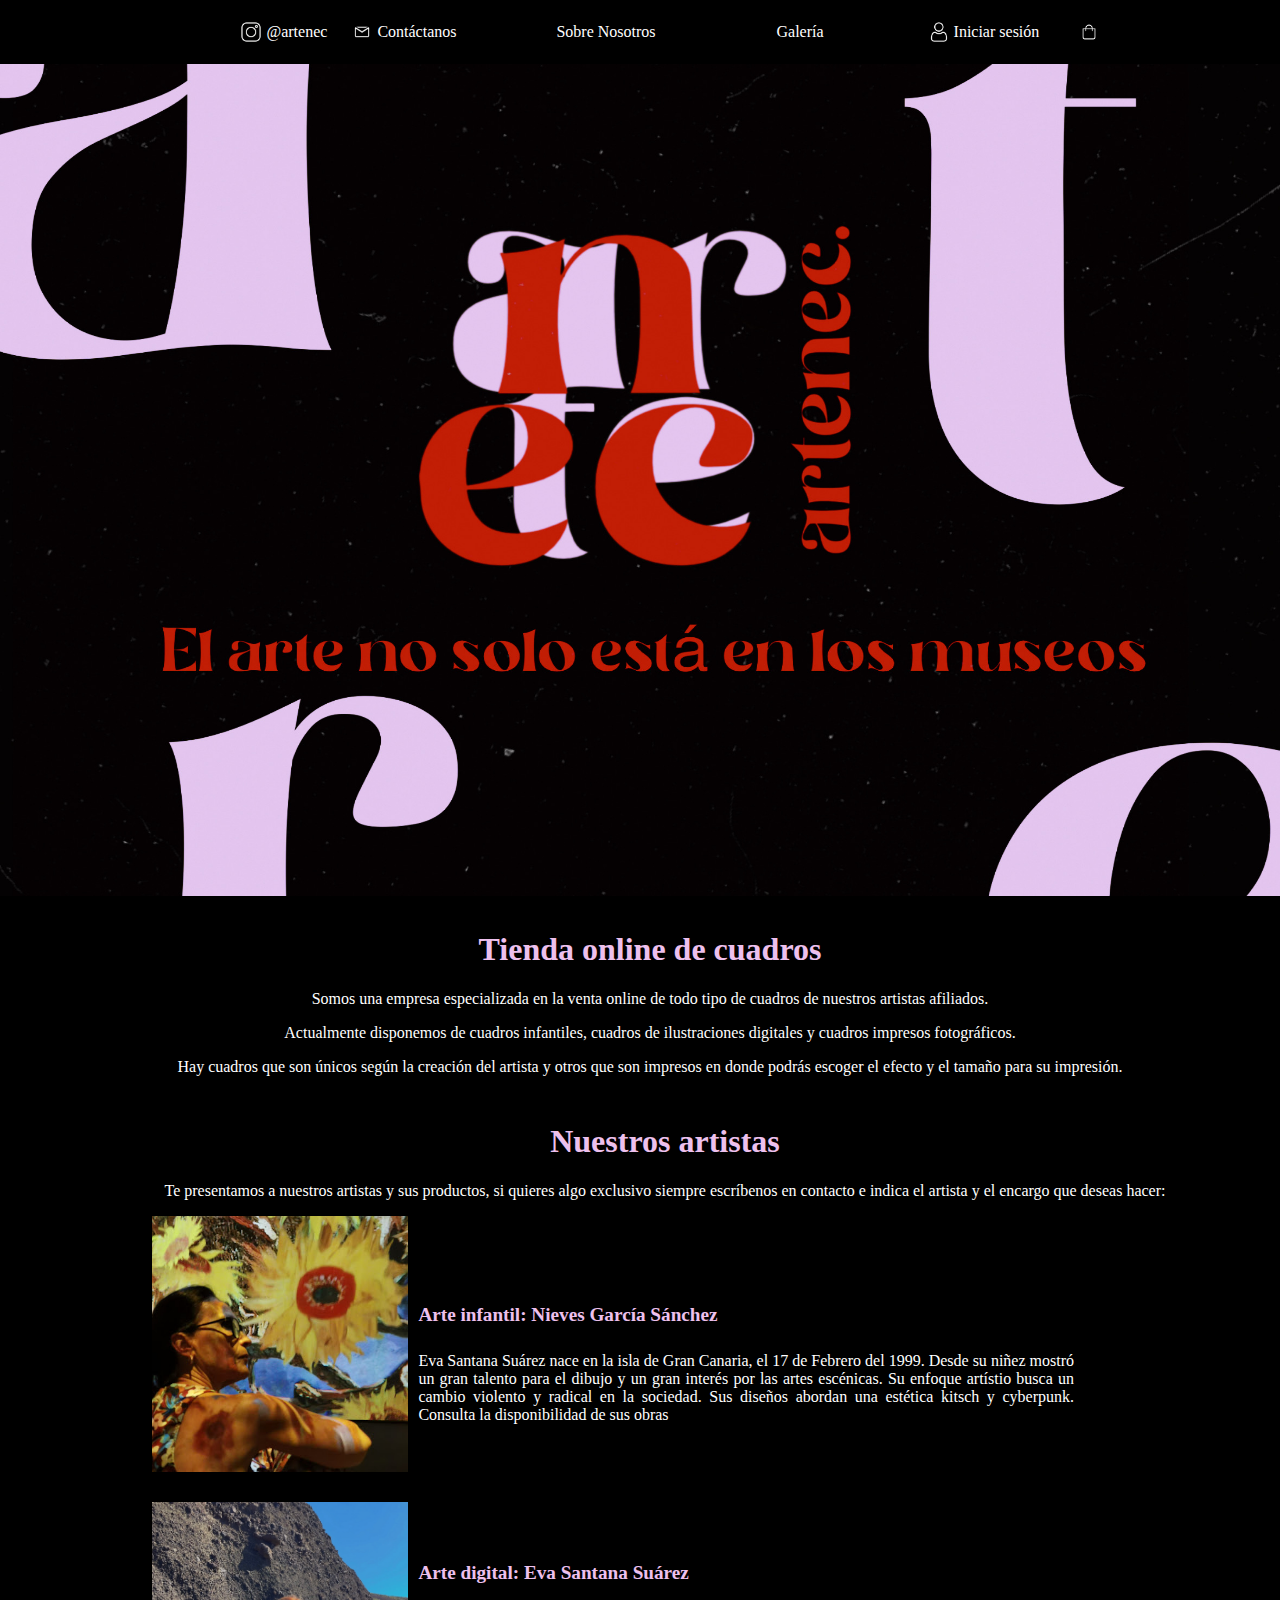
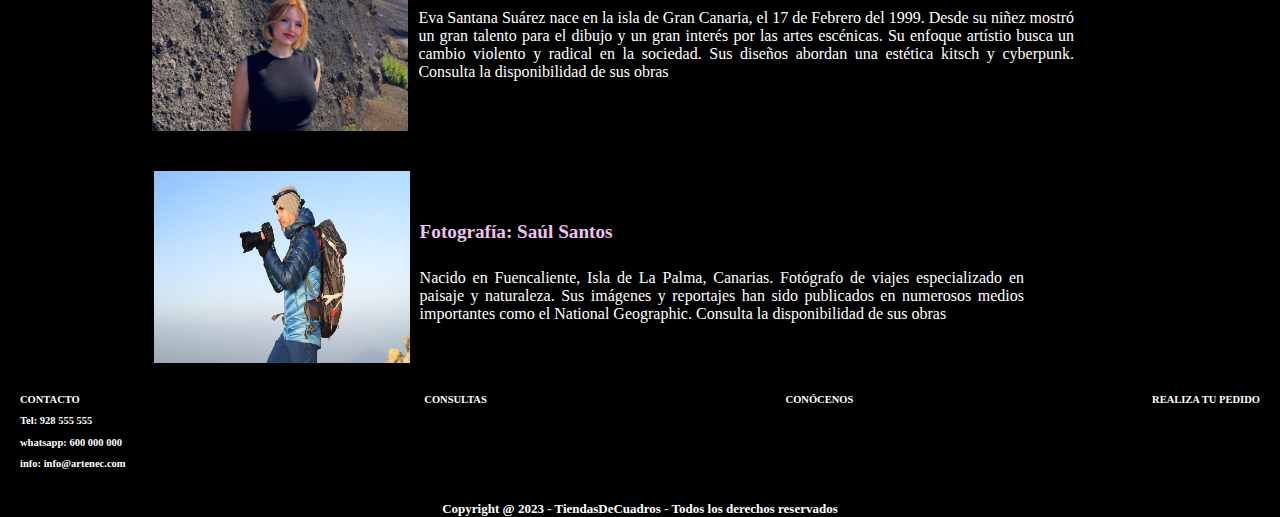
<file: index.html>
<!DOCTYPE html>
<html lang="en">
<head>
    <meta charset="UTF-8">
    <meta name="viewport" content="width=device-width, initial-scale=1.0">
    <link rel="stylesheet" href="./style/main.css">
    <script src="./src/script.js"></script>
    <title>Document-Artenec</title>
</head>
<body>
    <div id="cabecera">
        <div class="instagram">
            <div class="instagram"><img id="lg" src="./assets/imagenes main/IMG_2426.JPG" alt="instagram">
             @artenec
            </div>
           
            <div class="email">
                <img id="lg" src="./assets/IMG_2435.JPG" alt="info@artenec.com">
            <a href="./contact/contact.html" class="links"> Contáctanos</a>
            </div>
            <div class="about">
            <a href="./about us/about.html" class="links"> Sobre Nosotros</a>
            </div>
            <div class="gallery">
                <a href="./gallery/carrito/carrito.html" class="links"> Galería</a>
            </div>
            <div class="cuenta">
                <img id="lg" src="./assets/IMG_2431.JPG" alt="Iniciar sesión">
               Iniciar sesión
            </div>
            <div class="carrito">
                <img id="lg" src="./assets/IMG_2438.JPG" alt="cesta">
            </div>
        </div>
    </div>

    <img id="imgmain" src="./assets/imagenes main/99D1624F-DBCA-414D-A556-42F029223B71.JPEG" alt="principal">

    <div class="descripcion"> <h1 class="tTienda">Tienda online de cuadros</h1>
        <p> Somos una empresa especializada en la venta online de todo tipo de cuadros de nuestros artistas afiliados.</P>
        <P>Actualmente disponemos de cuadros infantiles, cuadros de ilustraciones digitales y cuadros impresos fotográficos.</P>
        <P>Hay cuadros que son únicos según la creación del artista y otros que son impresos en donde podrás escoger el efecto y el
        tamaño para su impresión.</P>
</div> 
<div class="artistas"> <h1 class="tArt">Nuestros artistas</h1>
<P>Te presentamos a nuestros artistas y sus productos, si quieres algo exclusivo siempre escríbenos en contacto e indica
    el artista
    y el encargo que deseas hacer:</p>
</div>
<div id="autor1">
    <div id="Nieves"><img id="fArt1" src="./assets/fotonieves.jpg" alt="Artista Nieves">
        <div>
            <h4 class="tNieves">Arte infantil: Nieves García Sánchez</h4>
            <p>Eva Santana Suárez nace en la isla de Gran Canaria, el 17 de Febrero del 1999.
                Desde su niñez mostró un gran talento para el dibujo y un gran interés por las artes escénicas. Su enfoque
                artístio
                busca un cambio violento y radical en la sociedad. Sus diseños abordan una estética kitsch y cyberpunk.
                <a link="">Consulta la disponibilidad de sus obras</a>
            </p>
        </div>
</div>
<div id="autor2">
    <div id="Eva"><img id="fArt2" src="./assets/Tezza-5845.JPG" alt="Artista Eva">
        <div>
            <h4 class="tEva">Arte digital: Eva Santana Suárez</h4>
            <p>Eva Santana Suárez nace en la isla de Gran Canaria, el 17 de Febrero del 1999.
            Desde su niñez mostró un gran talento para el dibujo y un gran interés por las artes escénicas. Su enfoque artístio
            busca un cambio violento y radical en la sociedad. Sus diseños abordan una estética kitsch y cyberpunk.
                <a link="">Consulta la disponibilidad de sus obras</a>
            </p>
        </div>
    </div>
    </div>
</div>
<div id="autor3">
    <div id="Saúl"><img id="fArt3" src="./assets/imagenes main/SAUL.jpeg" alt="Artista Saul"> <div><h4 class="tSaúl">Fotografía: Saúl Santos</h4><p>Nacido en Fuencaliente, Isla de La Palma, Canarias. Fotógrafo de viajes especializado en paisaje y naturaleza.
        Sus imágenes y reportajes han sido publicados en numerosos medios importantes como el National Geographic.
        <a link="">Consulta la disponibilidad de sus obras</a>
    </p> </div></div>

</div>
    <footer>
        <div id="footerdiv">
            <div>
                <h3>CONTACTO</h3>
                <h3>Tel: 928 555 555</h3>
                <h3>whatsapp: 600 000 000</h3>
                <h3>info: info@artenec.com</h3>
            </div>
            <h3>CONSULTAS</h3>
            <div>
                <h3>CONÓCENOS</h3>
            </div>
            <div>
                <h3>REALIZA TU PEDIDO</h3>
            </div>
        </div>
        <h5>Copyright @ 2023 - TiendasDeCuadros - Todos los derechos reservados</h5>
    
    </footer>
</body>

</html>
</file>
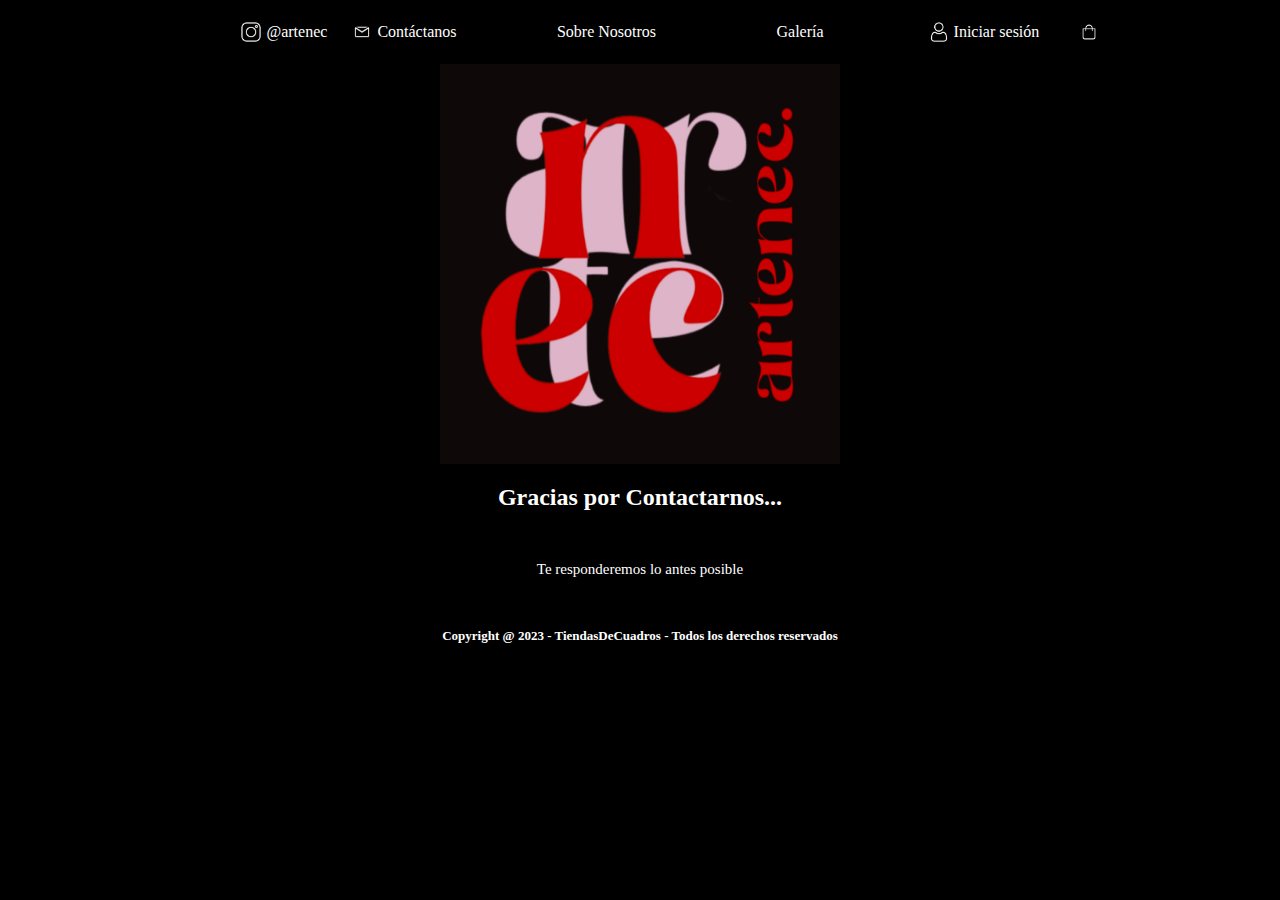
<file: contact/envioform.html>
<!DOCTYPE html>
<html lang="en">
<link rel="stylesheet" href="../style/contact.css">

<head>
    <meta charset="UTF-8">
    <meta name="viewport" content="width=device-width, initial-scale=1.0">
    <title>Document</title>
</head>

<body>
    <div id="cabecera">
        <div class="instagram">
            <div class="instagram"><img id="lg" src="../assets/imagenes main/IMG_2426.JPG" alt="instagram">
                @artenec
            </div>
    
            <div class="email">
                <img id="lg" src="../assets/IMG_2435.JPG" alt="info@artenec.com">
                <a href="../contact/contact.html" class="links"> Contáctanos</a>
            </div>
            <div class="about">
                <a href="../about us/about.html" class="links"> Sobre Nosotros</a>
            </div>
            <div class="gallery">
                <a href="../gallery/carrito/carrito.html" class="links"> Galería</a>
            </div>
            <div class="cuenta">
                <img id="lg" src="../assets/IMG_2431.JPG" alt="Iniciar sesión">
                Iniciar sesión
            </div>
            <div class="carrito">
                <img id="lg" src="../assets/IMG_2438.JPG" alt="cesta">
            </div>
        </div>
    </div>
    <div class="Contfoto">
        <a href="../index.html"><img id="Logo" src="../assets/logo.jpg" alt="Logo"></a>
    </div>
    <h2>Gracias por Contactarnos... </h2>
    <p>Te responderemos lo antes posible</p>
</body>

    <h5>Copyright @ 2023 - TiendasDeCuadros - Todos los derechos reservados</h5>


</html>
</file>
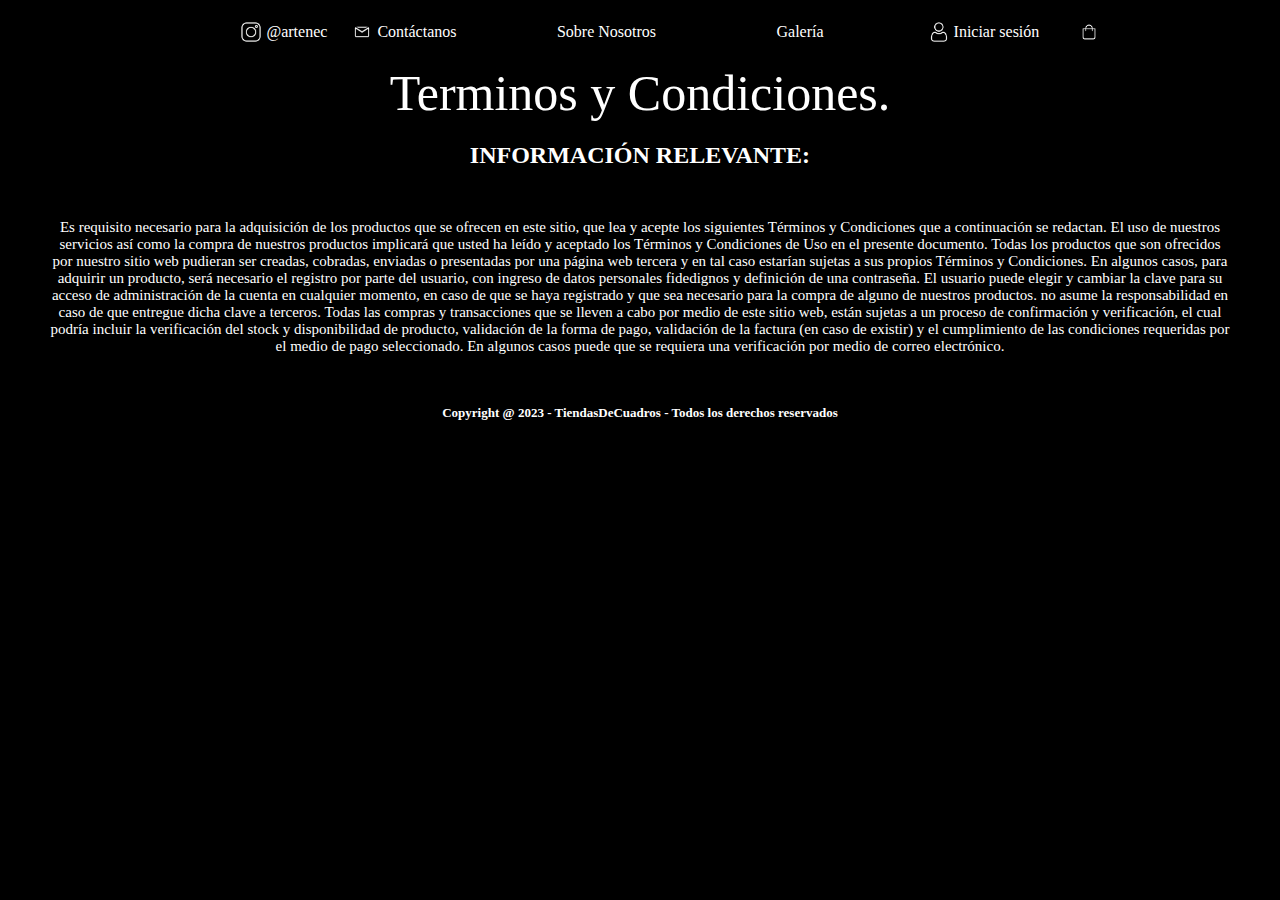
<file: contact/Terms.html>
<!DOCTYPE html>
<html lang="en">
<link rel="stylesheet" href="../style/contact.css">

<head>
    <meta charset="UTF-8">
    <meta name="viewport" content="width=device-width, initial-scale=1.0">
    <title>Document</title>
</head>

<body>
    <div id="cabecera">
        <div class="instagram">
            <div class="instagram"><img id="lg" src="../assets/imagenes main/IMG_2426.JPG" alt="instagram">
                @artenec
            </div>
    
            <div class="email">
                <img id="lg" src="../assets/IMG_2435.JPG" alt="info@artenec.com">
                <a href="../contact/contact.html" class="links"> Contáctanos</a>
            </div>
            <div class="about">
                <a href="../about us/about.html" class="links"> Sobre Nosotros</a>
            </div>
            <div class="gallery">
                <a href="../gallery/gallery.html" class="links"> Galería</a>
            </div>
            <div class="cuenta">
                <img id="lg" src="../assets/IMG_2431.JPG" alt="Iniciar sesión">
                Iniciar sesión
            </div>
            <div class="carrito">
                <img id="lg" src="../assets/IMG_2438.JPG" alt="cesta">
            </div>
        </div>
    </div>
    <header> Terminos y Condiciones.</header>
    <h2>INFORMACIÓN RELEVANTE: </h2>
        <p>Es requisito necesario para la adquisición de los productos que se ofrecen en este sitio,
        que lea y acepte los
        siguientes Términos y Condiciones que a continuación se redactan. El uso de nuestros servicios así como la
        compra de
        nuestros productos implicará que usted ha leído y aceptado los Términos y Condiciones de Uso en el presente
        documento.
        Todas los productos que son ofrecidos por nuestro sitio web pudieran ser creadas, cobradas, enviadas o
        presentadas por
        una página web tercera y en tal caso estarían sujetas a sus propios Términos y Condiciones. En algunos casos,
        para
        adquirir un producto, será necesario el registro por parte del usuario, con ingreso de datos personales
        fidedignos y
        definición de una contraseña.

        El usuario puede elegir y cambiar la clave para su acceso de administración de la cuenta en cualquier momento,
        en caso
        de que se haya registrado y que sea necesario para la compra de alguno de nuestros productos. no asume la
        responsabilidad en caso de que entregue dicha clave a terceros.

        Todas las compras y transacciones que se lleven a cabo por medio de este sitio web, están sujetas a un proceso
        de
        confirmación y verificación, el cual podría incluir la verificación del stock y disponibilidad de producto,
        validación
        de la forma de pago, validación de la factura (en caso de existir) y el cumplimiento de las condiciones
        requeridas por
        el medio de pago seleccionado. En algunos casos puede que se requiera una verificación por medio de correo
        electrónico.</p>
</body>
<footer>
    <h5>Copyright @ 2023 - TiendasDeCuadros - Todos los derechos reservados</h5>

</footer>
</html>
</file>
<file: style/main.css>
body{
    width: 100vw;
    margin: 0%;
   background-color: black;
    font-family: Catellos;
}
#cabecera{
    height: 5vw;
    width: 100vw;
    background: black;
    display: flex;
    flex-wrap: wrap;
    justify-content: center;
    align-items: center;
    color: white;
    top: 0px;
    position: sticky;
}
.links {
    color: white;
    text-decoration: none;
}
.instagram{
    height: 5vw;
        display: flex;
        justify-content: center;
        align-items: center;
        margin-left: 50px;
        font-family: Catellos;
}

.email {
    display:flex;
    justify-content: space-between;
        align-items: center;
        margin-left: 20px;
        font-family: Catellos;
}
.about{
    width: 100px;
    height: auto;
        margin-left: 100px;
        font-family: Catellos;
        color: white;

}

.gallery{
    display: flex;
        justify-content:space-between;
        align-items: center;
        margin-left: 120px;
        font-family: Catellos;

}
.cuenta{
    width: 150px;
        height: auto;
        display: flex;
        align-items: center;
        margin-left: 100px;
        font-family: Catellos;
}

.carrito{
    width: 70px;
    display: flex;
        justify-content: space-between;
        align-items: center;
    

}
#lg {
    width: 30px;
    height: 30px;
    justify-content: space-between;
}

#imgmain {
    width: 100vw;
    height: 65vw;
    justify-content:center;
}
.descripcion{
    width: 100vw;
    padding: 10px;
    text-align: center;
    background: black;
     align-items: center;
    color: white;
    top: 0px;
    font-family: Catellos;
}
.tTienda{
    color: rgb(237, 192, 237);
}
.tArt{
    color: rgb(237, 192, 237);
}
.artistas{
    color: white;
    text-align: center;
    font-family: Catellos;
    margin-left: 50px;
}
#fArt1 {
    width: 20vw;
    height: auto;
    margin-bottom: 3%;
    margin-left: 10%;
}

#fArt2 {
    width: 20vw;
    height: auto;
    margin-left: 10%;
}

#fArt3 {
    width: 20vw;
    height: 15vw;
    margin-left: 15%;
}
.tNieves{
    color: rgb(237, 192, 237);
    font-size: larger;
}
.tEva {
    color: rgb(237, 192, 237);
    font-size: larger;
}
.tSaúl {
    color: rgb(237, 192, 237);
    font-size: larger;
}
#autor1{
    color: white;
    font-family: Catellos;
    text-align:justify;
        margin-left: 50px;
        margin-bottom: 40px;
        width: 80vw;
}
#autor2{
    color: white;
    font-family: Catellos;
    text-align: justify;
    width: 80vw;
}
#autor3{
    color: white;
    text-align: justify;
    font-family: Catellos;
    width: 80vw;
}

#Nieves{
    display: flex;
    align-items: center;
    gap: 10px;
}
#Eva {
    display: flex;
    align-items: center;
    gap: 10px;
}
#Saúl{
    display: flex;
    align-items: center;
    gap: 10px;
}

footer{
    height: 10vw;
    width: 100vw;
    color:white;
    display: block;
    flex-wrap: wrap;
    align-items: center;
    font-size: 9px;
}
#footerdiv{
    display: flex;
    justify-content: space-between;
    margin: 20px;
}
h5{
    text-align: center;
   color:white;
   font-size: 13px;
}
</file>
<file: style/contact.css>
body {
    width: 100vw;
    margin: 0%;
    background: black;
    font-family: Catellos;
    color:white;
    text-align: center;
}

#cabecera {
    height: 5vw;
    width: 100vw;
    background: black;
    display: flex;
    flex-wrap: wrap;
    justify-content: center;
    align-items: center;
    color: white;
    top: 0px;
    position: sticky;
}

.links {
    color: white;
    text-decoration: none;
}

.instagram {
    height: 5vw;
    display: flex;
    justify-content: center;
    align-items: center;
    margin-left: 50px;
    font-family: Catellos;
}

.email {
    display: flex;
    justify-content: space-between;
    align-items: center;
    margin-left: 20px;
    font-family: Catellos;
}

.about {
    width: 100px;
    height: auto;
    margin-left: 100px;
    font-family: Catellos;
    color: white;

}

.gallery {
    display: flex;
    justify-content: space-between;
    align-items: center;
    margin-left: 120px;
    font-family: Catellos;

}
.cuenta {
    width: 150px;
    height: auto;
    display: flex;
    align-items: center;
    margin-left: 100px;
    font-family: Catellos;
}

.carrito {
    width: 70px;
    display: flex;
    justify-content: space-between;
    align-items: center;


}

#lg {
    width: 30px;
    height: 30px;
    justify-content: space-between;
}

h1{
    font-size: 50px;
}
p{
    font-size: 15px;
    margin: 50px;
}

#logfor{
    margin-left: 1000px;
    display: flex;
    justify-content: center;
    gap: 20px;
}
.Contfoto {
    height: 400px;
    display: flex;
    justify-content: center;
    align-content: center;
}

#Logo {
    width: 400px;
    height: 400px;
}

form {
    width: 100vw;
    display: flex;
    flex-direction: column;
    justify-content: flex-start;
    align-items: flex-start;
    text-align: left;
    font-weight: bold;
}

label {
    display: block;
    width: 200px;
    margin-top: 5px;
}
input {
    text-align: center;
}
#text{
    width: 600px;
    height: 50px;
}
header{
    font-size: 50px;
}
.boton{
    color: red
}
.foo{
    height: 10vh;
    width: 1000px;
    color: white;
    display: block;
    flex-wrap: wrap;
    align-items: center;
    font-size: 9px;
}

.footer {
    height: 10vh;
    width: 1000px;
    color: white;
    display: block;
    flex-wrap: wrap;
    align-items: center;
    font-size: 9px;
}

#footerdiv {
    display: flex;
    justify-content: space-between;

}

h5 {
    text-align: center;
    color: white;
    font-size: 13px;
}

.espacio{
    height: 50px
}
h3{
    font-size: 15px;
}
</file>
